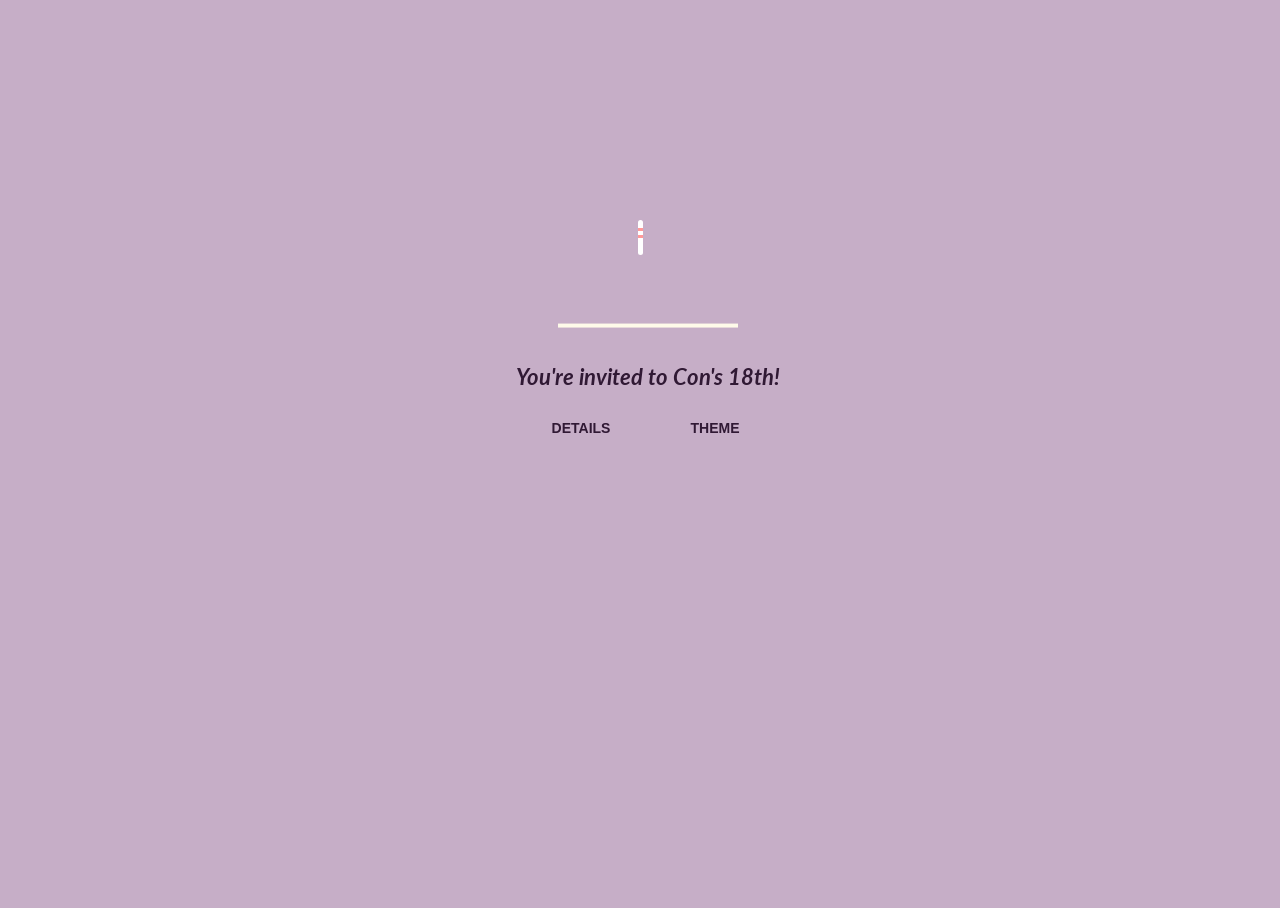
<file: index.html>
<!DOCTYPE html>
<html lang="en">
  <head>
    <meta charset="UTF-8">
    <meta name="viewport" content="width=device-width, initial-scale=1.0">
    <link rel="stylesheet" href="styles.css">
    <title>Invitation</title>
    <style>
      @import url(https://fonts.googleapis.com/css?family=Lato:300italic);

      html,
      body {
        width: 100%;
        height: 100%;
        scrollbar-width: none;
        overflow: hidden;
      }

      body {
        background: #C6AEC7;
      }

      .name{
        font-size: 1.1rem;
        font-weight: 600;
      }

      #cake {
        display: block;
        position: relative;
        margin: -10em auto 0 auto;
      }

      /* ============================================== Candle
      */

      .cake {
        background: #ffffff;
        border-radius: 10px;
        position: absolute;
        top: 228px;
        left: 50%;
        margin-left: -2.4px;
        margin-top: -8.33333333px;
        width: 5px;
        height: 35px;
        transform: translateY(-300px);
        backface-visibility: hidden;
        animation: in 500ms 6s ease-out forwards;
      }
      .cake:after,
      .cake:before {
        background: rgba(255, 0, 0, 0.4);
        content: "";
        position: absolute;
        width: 100%;
        height: 2.22222222px;
      }
      .cake:after {
        top: 25%;
        left: 0;
      }
      .cake:before {
        top: 45%;
        left: 0;
      }

      /* ============================================== Fire
      */

      .fuego {
        border-radius: 100%;
        position: absolute;
        top: -20px;
        left: 50%;
        margin-left: -2.6px;
        width: 6.66666667px;
        height: 18px;
      }
      .fuego:nth-child(1) {
        animation: fuego 2s 6.5s infinite;
      }
      .fuego:nth-child(2) {
        animation: fuego 1.5s 6.5s infinite;
      }
      .fuego:nth-child(3) {
        animation: fuego 1s 6.5s infinite;
      }
      .fuego:nth-child(4) {
        animation: fuego 0.5s 6.5s infinite;
      }
      .fuego:nth-child(5) {
        animation: fuego 0.2s 6.5s infinite;
      }

      /* ============================================== Animation Fire
      */

      @keyframes fuego {
        0%, 100% {
          background: rgba(254, 248, 97, 0.5);
          box-shadow: 0 0 40px 10px rgba(248, 233, 209, 0.2);
          transform: translateY(0) scale(1);
        }
        50% {
          background: rgba(255, 50, 0, 0.1);
          box-shadow: 0 0 40px 20px rgba(248, 233, 209, 0.2);
          transform: translateY(-20px) scale(0);
        }
      }

      @keyframes in {
        to {
          transform: translateY(0);
        }
      }

      .text {
        color: #301934;
        font-family: 'Lato', sans-serif;
        font-weight: 300;
        font-style:italic;
        text-align: center;
        h1 {
          font-size: 1.4em;
        }
      }
    </style>
  </head>
  <body>
      <div class="cake">
        <div class="fuego"></div>
        <div class="fuego"></div>
        <div class="fuego"></div>
        <div class="fuego"></div>
        <div class="fuego"></div>
      </div>
      <svg id="cake" version="1.1" x="0px" y="0px" width="200px" height="500px" viewBox="0 0 200 500" enable-background="new 0 0 200 500" xml:space="preserve">
        <path fill="#a88679" d="M173.667-13.94c-49.298,0-102.782,0-147.334,0c-3.999,0-4-16.002,0-16.002
        c44.697,0,96.586,0,147.334,0C177.667-29.942,177.668-13.94,173.667-13.94z">
            <animate id="bizcocho_3" attributeName="d" calcMode="spline" keySplines="0 0 1 1; 0 0 1 1" begin="relleno_2.end" dur="0.3s" fill="freeze" values="
                              M173.667-13.94c-49.298,0-102.782,0-147.334,0c-3.999,0-4-16.002,0-16.002
        c44.697,0,96.586,0,147.334,0C177.667-29.942,177.668-13.94,173.667-13.94z
                              ;
                              M173.667,411.567c-47.995,12.408-102.955,12.561-147.334,0
        c-3.848-1.089-0.189-16.089,3.661-15.002c44.836,12.66,90.519,12.753,139.427,0.07
        C173.293,395.631,177.541,410.566,173.667,411.567z
                              ;
                              M173.667,427.569c-49.795,0-101.101,0-147.334,0c-3.999,0-4-16.002,0-16.002
        c46.385,0,97.539,0,147.334,0C177.668,411.567,177.667,427.569,173.667,427.569z
                              " />
        </path>
        <path fill="#8b6a60" d="M100-178.521c1.858,0,3.364,1.506,3.364,3.363c0,0,0,33.17,0,44.227
        c0,19.144,0,57.431,0,76.574c0,10.152,0,40.607,0,40.607c0,1.858-1.506,3.364-3.364,3.364l0,0c-1.858,0-3.364-1.506-3.364-3.364c0,0,0-30.455,0-40.607c0-19.144,0-57.432,0-76.575c0-11.057,0-44.226,0-44.226C96.636-177.015,98.142-178.521,100-178.521
        L100-178.521z">
            <animate id="relleno_2" attributeName="d" calcMode="spline" keySplines="0 0 1 1; 0 0 1 1; 0 0 0.58 1" begin="bizcocho_2.end" dur="0.5s" fill="freeze" values="
                              M100-178.521c1.858,0,3.364,1.506,3.364,3.363c0,0,0,33.17,0,44.227
        c0,19.144,0,57.431,0,76.574c0,10.152,0,40.607,0,40.607c0,1.858-1.506,3.364-3.364,3.364l0,0c-1.858,0-3.364-1.506-3.364-3.364c0,0,0-30.455,0-40.607c0-19.144,0-57.432,0-76.575c0-11.057,0-44.226,0-44.226C96.636-177.015,98.142-178.521,100-178.521
        L100-178.521z
                              ;
                              M100,267.257c1.858,0,3.364,1.506,3.364,3.363c0,0,0,33.17,0,44.227
        c0,19.143,0,57.43,0,76.574c0,10.151,0,40.606,0,40.606c0,1.858-1.506,3.364-3.364,3.364l0,0c-1.858,0-3.364-1.506-3.364-3.364
        c0,0,0-30.455,0-40.606c0-19.145,0-57.432,0-76.576c0-11.057,0-44.225,0-44.225C96.636,268.763,98.142,267.257,100,267.257
        L100,267.257z
                              ;
                              M93.928,405.433c-0.655,6.444-0.102,9.067,2.957,11.798c0,0,8.083,5.571,16.828,3.503
        c18.629-4.406,43.813,6.194,50.792,7.791c14.75,3.375,9.162,6.867,9.162,6.867c-2.412,2.258-58.328,0-73.667,0l0,0
        c-1.858,0-69.995,2.133-73.667,0c0,0-3.337-2.439,6.172-5.992c11.375-4.25,52.875,8.822,47.139-9.442
        c-6.333-20.167,5.226-21.514,5.226-21.514c3.435-0.915,12.78-6.663,10.923-0.546L93.928,405.433z
                              ;
                              M102.242,427.569c5.348,0,14.079,0,17.462,0c0,0,17.026,0,27.504,0
        c19.143,0,20.39-3.797,26.459,0c3,1.877,0,7.823,0,7.823c-2.412,2.258-58.328,0-73.667,0l0,0c-1.858,0-67.187,0-73.667,0
        c0,0-4.125-4.983,0-7.823c5.201-3.58,16.085,0,23.725,0c8.841,0,20.762,0,20.762,0c3.686,0,8.597,0,19.511,0H102.242z
                              " />
        </path>
        <path fill="#a88679" d="M173.667-15.929c-46.512,0-105.486,0-147.334,0c-3.999,0-4-16.002,0-16.002
        c43.566,0,97.96,0,147.334,0C177.667-31.931,177.666-15.929,173.667-15.929z">
            <animate id="bizcocho_2" attributeName="d" calcMode="spline" keySplines="0 0 1 1; 0 0 1 1; 0.25 0 0.58 1" begin="relleno_1.end" dur="0.5s" fill="freeze" values="
                              M173.667-15.929c-46.512,0-105.486,0-147.334,0c-3.999,0-4-16.002,0-16.002
        c43.566,0,97.96,0,147.334,0C177.667-31.931,177.666-15.929,173.667-15.929z
                              ;
                              M173.434,445.393c-47.269,8.001-105.245,8.001-147.334,0c-3.929-0.747-0.692-16.543,3.243-15.824
        c43.828,8.001,92.165,8.001,140.739,0C174.029,428.918,177.377,444.726,173.434,445.393z
                              ;
                              M173.667,449.514c-47.576-5.454-102.799-5.744-147.333,0c-3.966,0.512-3.938-15.297,0-16.002
        c43.683-7.823,97.646-8.026,147.333,0C177.616,434.15,177.642,449.969,173.667,449.514z
                              ;
                              M173.667,451.394c-49.298,0-102.782,0-147.334,0c-3.999,0-4-16.002,0-16.002
        c44.697,0,96.586,0,147.334,0C177.667,435.392,177.668,451.394,173.667,451.394z
                              " />
        </path>
        <path fill="#8b6a60" d="M101.368-73.685c0,12.164,0,15.18,0,28.519c0,22.702,0-13.661,0,8.304c0,14.48,0,18.233,0,30.512
        c0,1.753-2.958,1.847-2.958,0c0-12.68,0-16.277,0-30.401c0-21.983,0,11.66,0-8.305c0-13.027,0-15.992,0-28.628
        C98.411-75.883,101.368-75.592,101.368-73.685z">
            <animate id="relleno_1" attributeName="d" calcMode="spline" keySplines="0 0 1 1; 0 0 1 1; 0 0 0.6 1" begin="bizcocho_1.end" dur="0.5s" fill="freeze" values="
                              M101.368-73.685c0,12.164,0,15.18,0,28.519c0,22.702,0-13.661,0,8.304c0,14.48,0,18.233,0,30.512
        c0,1.753-2.958,1.847-2.958,0c0-12.68,0-16.277,0-30.401c0-21.983,0,11.66,0-8.305c0-13.027,0-15.992,0-28.628
        C98.411-75.883,101.368-75.592,101.368-73.685z
                              ;
                              M101.368,350.885c0,12.164,0,65.18,0,78.518c0,22.703,0-33.66,0-11.695c0,14.48,0,28.232,0,40.512
        c0,1.753-2.958,1.847-2.958,0c0-12.68,0-26.277,0-40.402c0-21.982,0,31.66,0,11.695c0-13.027,0-65.992,0-78.627
        C98.411,348.686,101.368,348.977,101.368,350.885z
                              ;
                              M128.38,447.567c37.626,6.312,39.303,13.658,26.833,12.833c-22.653-1.499-13.636-0.831-23.302-0.831
        c-14.48,0-17.884,0-30.163,0c-2.087,0-2.068,0-3.915,0c-13.333,0-8.963,0-23.088,0c-11.668,0-14.062,5.995-27.532,1.164
        c-12.629-4.529,38.667-3.167,46.833-17.333C100.077,432.94,105.546,443.736,128.38,447.567z
                              ;
                              M173.667,451.394c2.875,0,2.997,9.257,0,9.131c-22.662-0.956-32.09-0.956-41.756-0.956
        c-14.48,0-17.884,0-30.163,0c-2.087,0-2.068,0-3.915,0c-13.333,0-8.963,0-23.088,0c-11.668,0-34.99-0.294-48.412,1.831
        c-4.109,0.65-3.01-10.006,0-10.006C37.129,451.394,149.379,451.394,173.667,451.394z
                              " />
        </path>
        <path fill="#a88679" d="M173.667,21.571c-33.174,0-111.467,0-147.334,0c-4,0-4-16.002,0-16.002c39.836,0,105.982,0,147.334,0
        C177.668,5.569,177.667,21.571,173.667,21.571z">
            <animate id="bizcocho_1" attributeName="d" calcMode="spline" keySplines="0 0 1 1; 0 0 1 1; 0 0 1 1; 0.25 0 1 1; 0 0 1 1; 0.25 0 0.6 1" begin="2s" dur="0.8s" fill="freeze" values="
                              M173.667,21.571c-33.174,0-111.467,0-147.334,0c-4,0-4-16.002,0-16.002c39.836,0,105.982,0,147.334,0
        C177.668,5.569,177.667,21.571,173.667,21.571z
                              ;
                              M173.667,459.569c-33.197,16.002-110.782,16.002-147.334,0c-3.664-1.604,1.614-15.617,5.337-14.153
        c40.702,16.002,94.289,16.104,136.505,0.103C171.917,444.1,177.271,457.832,173.667,459.569z
                              ;
                              M171.817,475.571c-39.361-3.001-105.438-2.571-143.556,0c-3.991,0.27-7.377-14.736-3.387-15.014
        c41.553-2.888,104.421-3.121,150.51-0.233C179.378,460.574,175.806,475.875,171.817,475.571z
                              ;
                              M171.817,459.564c-38.8-12.188-104.504-13.762-143.556,0c-3.772,1.329-7.961-12.604-4.178-13.905
        c40.864-14.064,105.114-15.52,151.918-0.973C179.822,445.874,175.634,460.762,171.817,459.564z
                              ;
                              M173.667,475.571c-46.376-5.005-105.924-4.003-147.334,0c-3.981,0.385-3.479-15.421,0.479-16.002
        c43.087-6.327,97.705-7.083,146.855,0.438C177.621,460.613,177.644,476,173.667,475.571z
                              ;
                              M173.667,474.117c-46.376,1.866-105.638,2.01-147.334,0c-3.995-0.192-3.52-16.144,0.479-16.002
        c43.794,1.55,96.341,1.541,145.723,0C176.532,457.99,177.663,473.956,173.667,474.117z
                              ;
                              M173.667,475.571c-46.512,0-105.486,0-147.334,0c-3.999,0-4-16.002,0-16.002c43.566,0,97.96,0,147.334,0
        C177.667,459.569,177.666,475.571,173.667,475.571z
                              " />
        </path>
        <path fill="#fefae9" d="M104.812,113.216c0,3.119-2.164,5.67-4.812,5.67c-2.646,0-4.812-2.551-4.812-5.67c0-5.594,0-16.782,0-22.375
      c0-5.143,0-15.427,0-20.568c0-7.333,0-21.998,0-29.33c0-5.523,0-16.569,0-22.092c0-3.295,0-9.885,0-13.181
      C95.188,2.551,97.353,0,100,0c2.648,0,4.812,2.551,4.812,5.669c0,3.248,0,9.743,0,12.991c0,5.428,0,16.284,0,21.711
      c0,7.618,0,22.854,0,30.472c0,4.952,0,14.854,0,19.807C104.812,96.292,104.812,107.576,104.812,113.216z">
            <animate id="crema" attributeName="d" calcMode="spline" keySplines="0 0 1 1; 0 0 1 1; 0 0 1 1; 0.25 0 1 1; 0 0 1 1; 0 0 0.58 1" begin="bizcocho_3.end" dur="2s" fill="freeze" values="
                              M104.812,113.216c0,3.119-2.164,5.67-4.812,5.67c-2.646,0-4.812-2.551-4.812-5.67c0-5.594,0-16.782,0-22.375
      c0-5.143,0-15.427,0-20.568c0-7.333,0-21.998,0-29.33c0-5.523,0-16.569,0-22.092c0-3.295,0-9.885,0-13.181
      C95.188,2.551,97.353,0,100,0c2.648,0,4.812,2.551,4.812,5.669c0,3.248,0,9.743,0,12.991c0,5.428,0,16.284,0,21.711
      c0,7.618,0,22.854,0,30.472c0,4.952,0,14.854,0,19.807C104.812,96.292,104.812,107.576,104.812,113.216z
                              ;
                              M104.812,405.897c0,3.119-2.164,5.67-4.812,5.67c-2.646,0-4.812-2.551-4.812-5.67c0-5.594,0-16.782,0-22.376
      c0-5.143,0-15.426,0-20.568c0-7.332,0-21.997,0-29.33c0-5.522,0-16.568,0-22.092c0-3.295,0-9.885,0-13.181
      c0-3.118,2.165-5.669,4.812-5.669c2.648,0,4.812,2.551,4.812,5.669c0,3.247,0,9.743,0,12.991c0,5.428,0,16.283,0,21.711
      c0,7.618,0,22.854,0,30.473c0,4.951,0,14.854,0,19.807C104.812,388.972,104.812,400.256,104.812,405.897z
                              ;
                              M111.873,411.567c-3.119,0-9.226,0-11.874,0c-2.646,0-7.748,0-10.867,0c-7.086,0-12.698,0-18.292,0
      c-6.592,0-12.871,7.371-19.166,3.008c-10.043-6.961-7.776-10.169,2.991-17.745c12.61-8.873,27.713,1.994,25.919-7.531
      c-2.589-13.742,11.008-14.513,11.365-17.789c0.441-4.051,4.235-11.107,8.051-8.175c3.113,2.393,1.007,8.008,0,13.159
      c-1.871,9.569,8.058,2.113,9.494,14.155c2.592,21.732,21.184-0.675,29.309,7.976c5.216,5.553,18.413,5.552,15.426,12.942
      c-3.131,7.745-15.825-4.369-23.8,2.903C126.261,418.271,118.301,411.567,111.873,411.567z
                              ;
                              M111.873,411.567c-3.119,0-9.226,0-11.874,0c-2.646,0-9.734,4.069-12.853,4.069
      c-7.086,0-10.712-4.069-16.306-4.069c-6.592,0-12.12,6.013-19.166,3.008c-7.053-3.008-7.458,2.026-18.659,1.165
      c-6.832-0.525-7.522-3.034-7.533-6.265c-0.037-10.336,22.073-2.452,36.613-2.628c10.234-0.124,19.856-1.439,37.905-2.102
      c16.642-0.61,32.699,1.552,46.009,1.927c12.438,0.351,29.663-8.99,31.532,3.315c0.773,5.093-5.605,3.342-11.211,9.579
      c-5.093,5.667-7.59-4.605-12.965-3.832c-8.269,1.189-14.962-8.537-22.937-1.265C126.261,418.271,118.301,411.567,111.873,411.567z
                              ;
                              M110.946,413.652c-2.904-1.137-8.405-2.748-12.446-0.97c-6.099,2.685-7.273,10.358-13.253,8.242
      c-7.843-2.775-8.953-5.008-14.546-5.01c-24.653-0.011-4.849,26.507-18.264,26.507c-12.377,0,5.791-33.537-19.422-26.682
      c-7.703,2.095-9.806-0.942-9.817-4.173c-0.037-10.336,24.357-4.544,38.897-4.72c10.234-0.124,19.856-1.439,37.905-2.102
      c16.642-0.61,32.699,1.552,46.009,1.927c12.438,0.351,28.973-8.865,31.532,3.315c1.449,6.896,0.318,15.624-3.874,15.624
      c-7.619,0-1.788-15.192-19.243-7.111c-7.581,3.51-15.963-9.738-26.669,1.066C120.644,426.744,118.381,416.561,110.946,413.652z
                              ;
                              M111.547,413.9c-2.969-0.956-8.775-0.949-13.167-0.5c-14.667,1.5-8.325,16.508-14.667,16.666
      c-6.667,0.166-0.167-13.5-13.013-14.151c-30.471-1.545-5.572,46.651-18.987,46.651c-12.377,0,10.333-50.166-18.667-44.5
      c-7.835,1.531-9.537-1.417-9.548-4.647c-0.037-10.336,23.675-5.177,38.215-5.353c10.234-0.124,20.618-1.671,38.667-2.333
      c16.642-0.61,32.023,1.458,45.333,1.833c12.438,0.351,33.819-8.431,33.199,4.001c-0.532,10.666,0.414,26.166-5.245,25.833
      c-7.606-0.447-2.954-31.5-19.243-18.899c-7.985,6.177-17.658-5.969-27.377,5.732C118.88,434.066,121.38,417.067,111.547,413.9z
                              ;
                              M111.547,415.233c-6.667-0.834-9.667,4.667-13.833,3.333c-19.649-6.291-8.158,22.176-14.5,22.334
      c-6.667,0.166,2.833-18-13.333-22.167c-29.544-7.615-9.667,43.833-20.167,43.833c-10.333,0,8.004-55.006-16.833-39
      c-7.5,4.833-9.508-3.78-9.299-7.004c0.799-12.329,23.592-7.153,38.132-7.329c10.234-0.124,20.238-1.505,38.287-2.167
      c16.642-0.61,32.903,1.125,46.213,1.5c12.438,0.351,35.058-5.579,31.863,6.451c-5.532,20.833,1.25,28.216-4.409,27.883
      c-7.606-0.447-6.058-37.895-20.62-23.333c-10.167,10.166-15.972-0.747-25,12C119.547,443.568,121.798,416.515,111.547,415.233z
                              " />
        </path>
        <rect x="10" y="475.571" fill="#fefae9" width="180" height="4" />
      </svg>
      <div class="text">
        <h1> You're invited to Con's 18th!</h1>
        <button class="Details-button" onclick="handleDetailsClick()">Details</button>
        <button class="Theme-button" onclick="handleThemeClick()">Theme</button>
      </div>
      <script src="script.js"></script>
  </body>
</html>
</file>
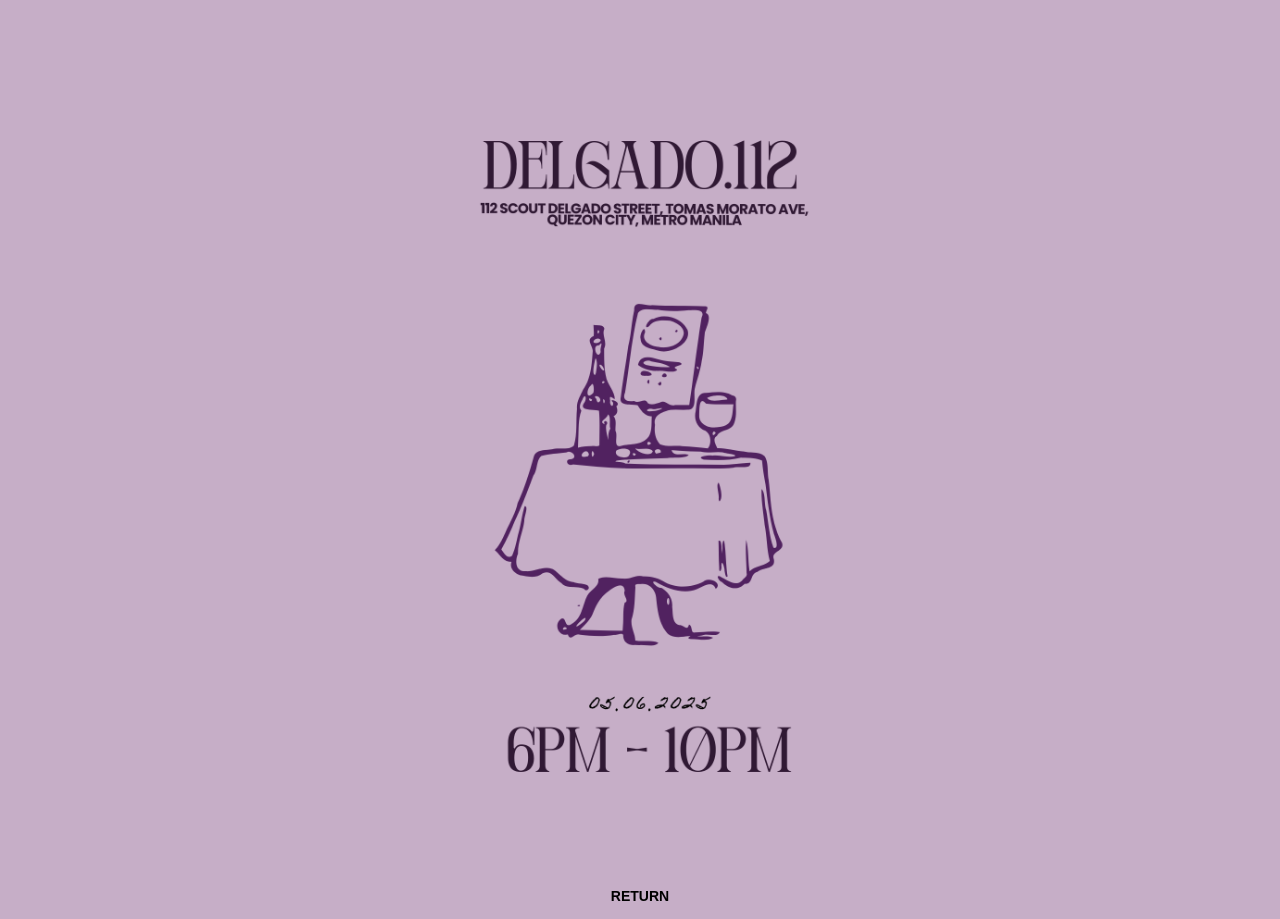
<file: details.html>
<!DOCTYPE html>
<html lang="en">
<head>
    <meta charset="UTF-8">
    <meta name="viewport" content="width=device-width, initial-scale=1.0">
    <title>Details</title>
    <link rel="stylesheet" href="style2.css">
    <link rel="stylesheet" href="styles.css">

</head>
<body>
	<div class="container">
        <div class="gif_container">
            <img src="stories.png">
        </div>
    <button class="Return-button" onclick="handleReturnClick()">Return</button>
  </div>
  <script src="script.js"></script>
</body>
</html>
</file>
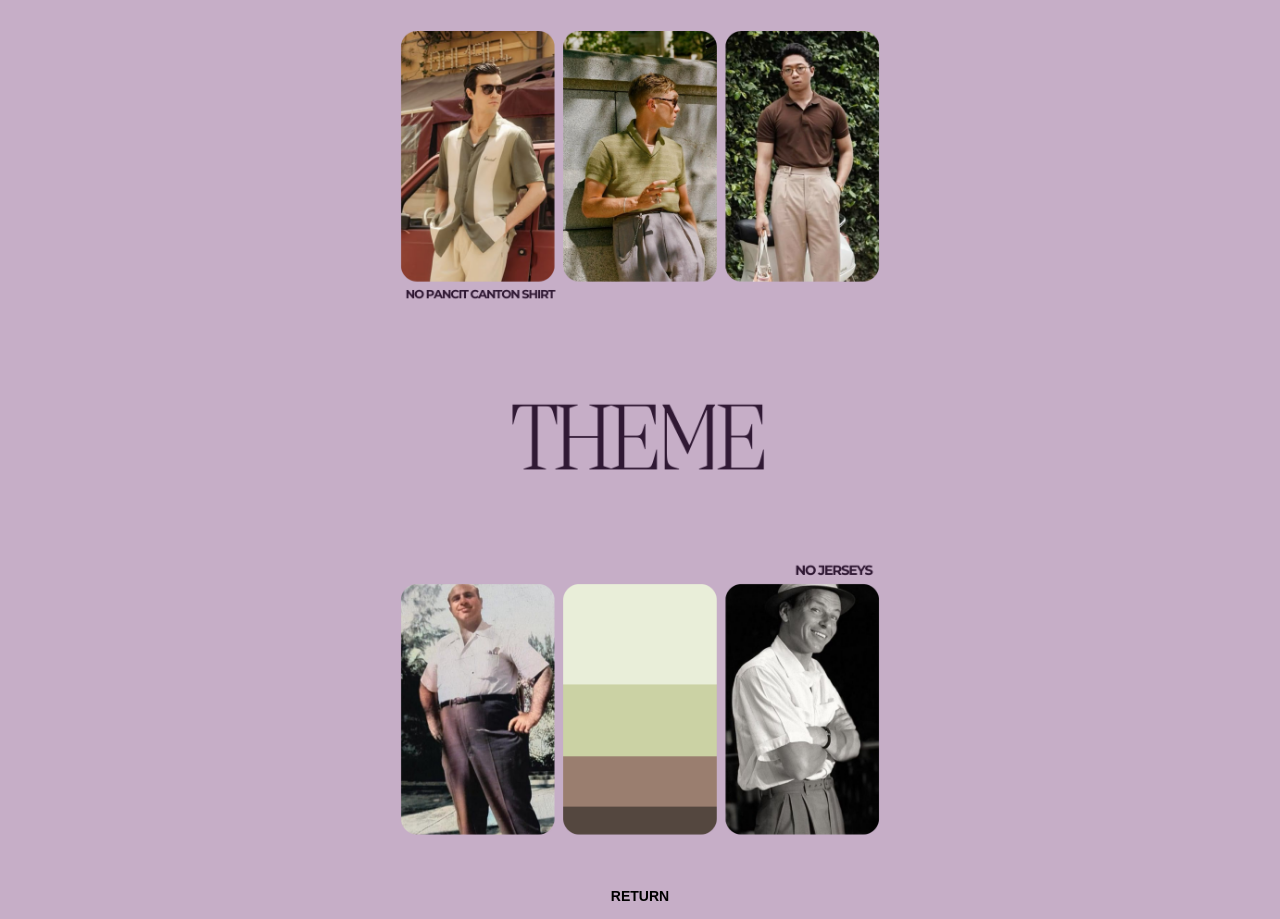
<file: theme.html>
<!DOCTYPE html>
<html lang="en">
<head>
    <meta charset="UTF-8">
    <meta name="viewport" content="width=device-width, initial-scale=1.0">
    <title>Details</title>
    <link rel="stylesheet" href="style2.css">
    <link rel="stylesheet" href="styles.css">

</head>
<body>
	<div class="container">
        <div class="gif_container">
            <img src="1.png">
        </div>
    <button class="Return-button" onclick="handleReturnClick()">Return</button>
  </div>
  <script src="script.js"></script>
</body>
</html>
</file>
<file: styles.css>
.Details-button {
    font-weight: 800;
    background-color: transparent;
    border: 2px solid var(--color-env);
    border-radius: 4px;
    color: var(--color-env);
    font-size: 14px;
    text-transform: uppercase;
    margin: 5px;
    padding: 10px;
    min-width: 120px;
    cursor: pointer;
    transition: all 0.1s linear;
  }
  
  .Theme-button {
    font-weight: 800;
    background-color: transparent;
    border: 2px solid var(--color-env);
    border-radius: 4px;
    color: var(--color-env);
    font-size: 14px;
    text-transform: uppercase;
    margin: 5px;
    padding: 10px;
    min-width: 120px;
    cursor: pointer;
    transition: all 0.1s linear;
  }

  .Details-button:hover {
    background-color: var(--color-env);
    color: #fff;
  }

  .Theme-button:hover {
    background-color: var(--color-env);
    color: #fff;
  }

  .Return-button {
    font-weight: 800;
    background-color: transparent;
    border: 2px solid var(--color-env);
    border-radius: 4px;
    color: var(--color-env);
    font-size: 14px;
    text-transform: uppercase;
    margin: 5px;
    padding: 10px;
    min-width: 120px;
    cursor: pointer;
    transition: all 0.1s linear;
  }

  .Return-button:hover {
    background-color: var(--color-env);
    color: #fff;
  }
</file>
<file: style2.css>
body {
    display: flex;
    justify-content: center;
    align-items: center;
    height: 100vh;
    margin: 0;
    background-color: #C6AEC7;
    font-family: 'Lato', sans-serif;
    text-align: center;
}

.container {
    text-align: center;
}

.header_text {
    font-size: 3em;
    color: #301934;
}

.gif_container img {
    width: 100%; 
    max-width: 500px; 
    height: auto; 
    max-width: 500px; 
}
</file>
